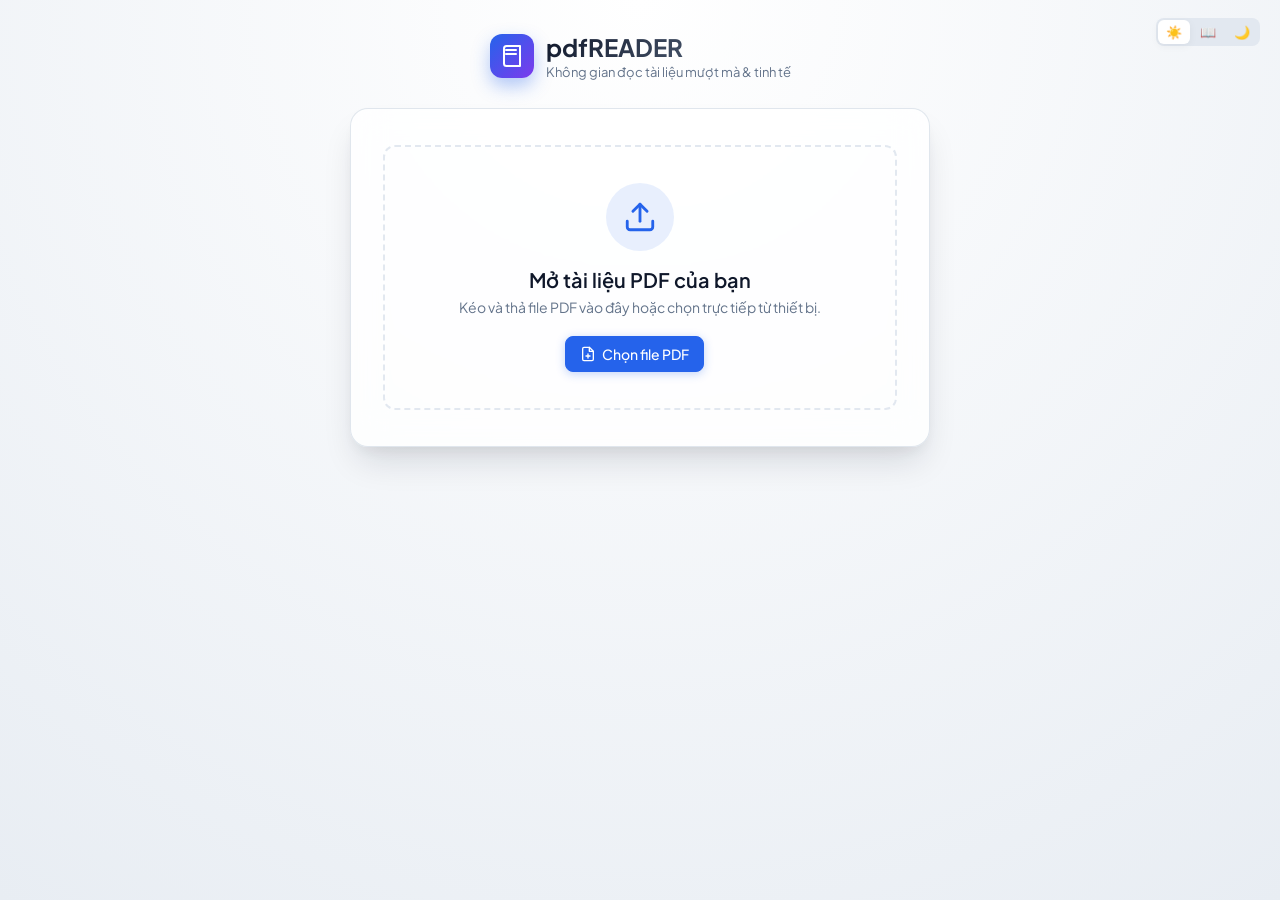
<file: index.html>
<!DOCTYPE html>
<html lang="vi">

<head>
  <meta charset="UTF-8">
  <meta name="viewport" content="width=device-width, initial-scale=1">
  <title>Trình xem PDF - Không Gian Đọc Sách Chuyên Nghiệp</title>
  <link rel="stylesheet" href="./style.css">
</head>

<body>
  <div id="index-wrapper">
    <!-- Nút đổi theme ở góc -->
    <div class="theme-toggle-corner">
      <div class="theme-switch-group">
        <button type="button" class="segmented-btn active" data-theme-val="light" title="Chế độ Sáng">☀️</button>
        <button type="button" class="segmented-btn" data-theme-val="sepia" title="Chế độ Màu ấm Sepia">📖</button>
        <button type="button" class="segmented-btn" data-theme-val="dark" title="Chế độ Tối">🌙</button>
      </div>
    </div>

    <!-- Thương hiệu ứng dụng -->
    <header class="app-brand">
      <div class="app-brand-logo">
        <svg viewBox="0 0 24 24" width="24" height="24" fill="none" stroke="currentColor" stroke-width="2"
          stroke-linecap="round" stroke-linejoin="round">
          <path d="M4 19.5v-15A2.5 2.5 0 0 1 6.5 2H20v20H6.5a2.5 2.5 0 0 1-2.5-2.5Z"></path>
          <path d="M6 6h10"></path>
          <path d="M6 10h10"></path>
        </svg>
      </div>
      <div>
        <h1>pdfREADER</h1>
        <p style="margin: 2px 0 0; font-size: 0.8125rem; color: var(--muted);">Không gian đọc tài liệu mượt mà & tinh tế
        </p>
      </div>
    </header>

    <input id="file-input" type="file" accept="application/pdf" hidden>

    <!-- Hộp nạp file trung tâm -->
    <section id="import-card">
      <div id="drop-zone">
        <div class="upload-icon-wrapper">
          <svg viewBox="0 0 24 24" width="34" height="34" fill="none" stroke="currentColor" stroke-width="2"
            stroke-linecap="round" stroke-linejoin="round">
            <path d="M21 15v4a2 2 0 0 1-2 2H5a2 2 0 0 1-2-2v-4"></path>
            <polyline points="17 8 12 3 7 8"></polyline>
            <line x1="12" y1="3" x2="12" y2="15"></line>
          </svg>
        </div>
        <h2 class="drop-title">Mở tài liệu PDF của bạn</h2>
        <p class="drop-desc">Kéo và thả file PDF vào đây hoặc chọn trực tiếp từ thiết bị.</p>

        <div class="drop-actions">
          <label class="btn primary" for="file-input">
            <svg viewBox="0 0 24 24" width="16" height="16" fill="none" stroke="currentColor" stroke-width="2"
              stroke-linecap="round" stroke-linejoin="round">
              <path d="M14 2H6a2 2 0 0 0-2 2v16a2 2 0 0 0 2 2h12a2 2 0 0 0 2-2V8z"></path>
              <polyline points="14 2 14 8 20 8"></polyline>
              <line x1="12" y1="18" x2="12" y2="12"></line>
              <line x1="9" y1="15" x2="15" y2="15"></line>
            </svg>
            Chọn file PDF
          </label>
          <p id="import-message" role="status"></p>
        </div>
    </section>

    <!-- Tủ sách gần đây (Recent Bookshelf) -->
    <section id="recent-section" hidden>
      <div class="recent-header">
        <div class="recent-title">
          <svg viewBox="0 0 24 24" width="18" height="18" fill="none" stroke="currentColor" stroke-width="2"
            stroke-linecap="round" stroke-linejoin="round">
            <circle cx="12" cy="12" r="10"></circle>
            <polyline points="12 6 12 12 16 14"></polyline>
          </svg>
          Tài liệu đã đọc gần đây
        </div>
        <button id="clear-recents-btn" type="button" class="btn ghost" style="font-size: 0.75rem; padding: 4px 8px;">Xóa
          lịch sử</button>
      </div>
      <div id="recent-grid" class="recent-grid"></div>
    </section>
  </div>

  <script type="module">
    // Khởi tạo Theme
    const savedTheme = localStorage.getItem("readerTheme") || "light";
    document.documentElement.dataset.theme = savedTheme;
    document.querySelectorAll(".segmented-btn").forEach(btn => {
      btn.classList.toggle("active", btn.dataset.themeVal === savedTheme);
      btn.addEventListener("click", () => {
        const t = btn.dataset.themeVal;
        document.documentElement.dataset.theme = t;
        localStorage.setItem("readerTheme", t);
        document.querySelectorAll(".segmented-btn").forEach(b => b.classList.toggle("active", b === btn));
      });
    });

    const fileInput = document.getElementById("file-input");
    const dropZone = document.getElementById("drop-zone");
    const importMessage = document.getElementById("import-message");
    const sampleBtn = document.getElementById("sample-btn");
    const recentSection = document.getElementById("recent-section");
    const recentGrid = document.getElementById("recent-grid");
    const clearRecentsBtn = document.getElementById("clear-recents-btn");

    function openDatabase() {
      return new Promise((resolve, reject) => {
        const request = indexedDB.open("pdf-reader", 2);
        request.onupgradeneeded = (e) => {
          const db = request.result;
          if (!db.objectStoreNames.contains("files")) {
            db.createObjectStore("files");
          }
          if (!db.objectStoreNames.contains("recents")) {
            db.createObjectStore("recents", { keyPath: "id" });
          }
        };
        request.onsuccess = () => resolve(request.result);
        request.onerror = () => reject(request.error);
      });
    }

    function formatBytes(bytes) {
      if (!bytes || bytes === 0) return '0 B';
      const k = 1024;
      const sizes = ['B', 'KB', 'MB', 'GB'];
      const i = Math.floor(Math.log(bytes) / Math.log(k));
      return parseFloat((bytes / Math.pow(k, i)).toFixed(1)) + ' ' + sizes[i];
    }

    function timeAgo(dateMs) {
      const sec = Math.floor((Date.now() - dateMs) / 1000);
      if (sec < 60) return "Vừa xong";
      const min = Math.floor(sec / 60);
      if (min < 60) return `${min} phút trước`;
      const hr = Math.floor(min / 60);
      if (hr < 24) return `${hr} giờ trước`;
      const d = Math.floor(hr / 24);
      return `${d} ngày trước`;
    }

    async function savePdf(file, customName) {
      const bytes = new Uint8Array(await file.arrayBuffer());
      if (!new TextDecoder("latin1").decode(bytes.subarray(0, 1024)).includes("%PDF-")) {
        throw new Error("File được chọn không phải PDF hợp lệ.");
      }

      const name = customName || file.name;
      const size = file.size || bytes.byteLength;
      const id = `${name}|${size}`;

      const db = await openDatabase();
      await new Promise((resolve, reject) => {
        const tx = db.transaction(["files", "recents"], "readwrite");
        // Lưu current để viewer mở
        tx.objectStore("files").put({ bytes, name, size, id }, "current");

        // Cập nhật tủ sách gần đây (giữ tối đa 8 file)
        const recentsStore = tx.objectStore("recents");
        const getReq = recentsStore.get(id);
        getReq.onsuccess = () => {
          const existing = getReq.result || {};
          recentsStore.put({
            id,
            name,
            size,
            bytes,
            lastOpened: Date.now(),
            lastPage: existing.lastPage || 1,
            totalPages: existing.totalPages || 0
          });
        };

        tx.oncomplete = resolve;
        tx.onerror = () => reject(tx.error);
      });
    }

    async function openFile(file, customName) {
      if (!file) return;
      importMessage.textContent = "";
      try {
        await savePdf(file, customName);
        location.href = "./viewer.html";
      } catch (error) {
        importMessage.textContent = "Không mở được file: " + error.message;
      }
    }

    async function loadRecentBooks() {
      try {
        const db = await openDatabase();
        const tx = db.transaction("recents", "readonly");
        const store = tx.objectStore("recents");
        const req = store.getAll();
        req.onsuccess = () => {
          let recents = req.result || [];
          if (!recents.length) {
            recentSection.hidden = true;
            return;
          }
          recents.sort((a, b) => (b.lastOpened || 0) - (a.lastOpened || 0));
          recentSection.hidden = false;
          recentGrid.replaceChildren();

          recents.slice(0, 6).forEach(doc => {
            const card = document.createElement("div");
            card.className = "recent-card";

            const progressPct = doc.totalPages > 0 ? Math.round((doc.lastPage / doc.totalPages) * 100) : 0;
            const progressText = doc.totalPages > 0 ? `Trang ${doc.lastPage}/${doc.totalPages} (${progressPct}%)` : formatBytes(doc.size);

            card.innerHTML = `
              <div class="recent-card-icon">PDF</div>
              <div class="recent-card-info">
                <div class="recent-card-name" title="${doc.name}">${doc.name}</div>
                <div class="recent-card-meta">
                  <span>${progressText}</span>
                  <span>•</span>
                  <span>${timeAgo(doc.lastOpened)}</span>
                </div>
                ${doc.totalPages > 0 ? `
                  <div class="recent-progress-bar">
                    <div class="recent-progress-fill" style="width: ${progressPct}%"></div>
                  </div>
                ` : ''}
              </div>
              <button type="button" class="recent-card-del" title="Xóa khỏi danh sách" data-id="${doc.id}">
                <svg viewBox="0 0 24 24" width="16" height="16" fill="none" stroke="currentColor" stroke-width="2" stroke-linecap="round" stroke-linejoin="round">
                  <line x1="18" y1="6" x2="6" y2="18"></line>
                  <line x1="6" y1="6" x2="18" y2="18"></line>
                </svg>
              </button>
            `;

            card.addEventListener("click", async (e) => {
              if (e.target.closest(".recent-card-del")) return;
              try {
                const dbOpen = await openDatabase();
                const writeTx = dbOpen.transaction(["files", "recents"], "readwrite");
                writeTx.objectStore("files").put({
                  bytes: doc.bytes,
                  name: doc.name,
                  size: doc.size,
                  id: doc.id
                }, "current");
                doc.lastOpened = Date.now();
                writeTx.objectStore("recents").put(doc);
                writeTx.oncomplete = () => {
                  location.href = "./viewer.html";
                };
              } catch (err) {
                importMessage.textContent = "Không thể mở lại tài liệu: " + err.message;
              }
            });

            card.querySelector(".recent-card-del").addEventListener("click", async (e) => {
              e.stopPropagation();
              const dbOpen = await openDatabase();
              const delTx = dbOpen.transaction("recents", "readwrite");
              delTx.objectStore("recents").delete(doc.id);
              delTx.oncomplete = () => loadRecentBooks();
            });

            recentGrid.appendChild(card);
          });
        };
      } catch (err) {
        console.warn("Không thể tải tủ sách gần đây:", err);
      }
    }

    clearRecentsBtn.addEventListener("click", async () => {
      const db = await openDatabase();
      const tx = db.transaction("recents", "readwrite");
      tx.objectStore("recents").clear();
      tx.oncomplete = () => loadRecentBooks();
    });

    sampleBtn.addEventListener("click", async () => {
      importMessage.textContent = "Đang nạp sách mẫu...";
      try {
        const res = await fetch("./sample.pdf");
        if (!res.ok) throw new Error("Không tìm thấy file sample.pdf");
        const blob = await res.blob();
        await openFile(blob, "Sách mẫu thử nghiệm.pdf");
      } catch (err) {
        importMessage.textContent = "Lỗi khi nạp sách mẫu: " + err.message;
      }
    });

    fileInput.addEventListener("change", () => {
      openFile(fileInput.files[0]);
      fileInput.value = "";
    });

    dropZone.addEventListener("dragover", (event) => {
      event.preventDefault();
      dropZone.classList.add("is-over");
    });

    dropZone.addEventListener("dragleave", () => {
      dropZone.classList.remove("is-over");
    });

    dropZone.addEventListener("drop", (event) => {
      event.preventDefault();
      dropZone.classList.remove("is-over");
      openFile(event.dataTransfer.files[0]);
    });

    // Tự động nạp tủ sách
    loadRecentBooks();
  </script>
</body>

</html>
</file>
<file: style.css>
@import url('https://fonts.googleapis.com/css2?family=Plus+Jakarta+Sans:wght@400;500;600;700&display=swap');

/* ==========================================================================
   1. DESIGN TOKENS & THEMES
   ========================================================================== */
:root {
  --font-main: 'Plus Jakarta Sans', -apple-system, BlinkMacSystemFont, 'Segoe UI', Roboto, sans-serif;

  /* Light Theme (Mặc định) */
  --bg: #f1f4f8;
  --bg-gradient: radial-gradient(circle at 50% 0%, #ffffff 0%, #e8edf3 100%);
  --panel: #ffffff;
  --panel-glass: rgba(255, 255, 255, 0.82);
  --panel-border: rgba(203, 213, 225, 0.6);
  --ink: #0f172a;
  --ink-secondary: #475569;
  --muted: #64748b;
  --line: #e2e8f0;

  --accent: #2563eb;
  --accent-hover: #1d4ed8;
  --accent-light: rgba(37, 99, 235, 0.1);
  --accent-focus: rgba(37, 99, 235, 0.35);

  --danger: #ef4444;
  --danger-light: rgba(239, 68, 68, 0.1);

  --shadow-sm: 0 2px 8px rgba(15, 23, 42, 0.05);
  --shadow-md: 0 8px 24px -4px rgba(15, 23, 42, 0.08), 0 4px 12px -2px rgba(15, 23, 42, 0.04);
  --shadow-lg: 0 20px 35px -8px rgba(15, 23, 42, 0.14), 0 8px 16px -4px rgba(15, 23, 42, 0.06);
  --shadow-dock: 0 16px 40px -6px rgba(15, 23, 42, 0.18), 0 0 0 1px rgba(255, 255, 255, 0.6);

  --radius-sm: 8px;
  --radius-md: 12px;
  --radius-lg: 18px;
  --radius-full: 9999px;

  --canvas-filter: none;
  --canvas-shadow: 0 10px 35px -6px rgba(0, 0, 0, 0.22), 0 2px 8px rgba(0, 0, 0, 0.08);
  --page-border: 1px solid rgba(0, 0, 0, 0.06);
  --transition: all 0.2s cubic-bezier(0.16, 1, 0.3, 1);
}

/* Sepia Theme (Chế độ đọc màu ấm dịu mắt) */
[data-theme="sepia"] {
  --bg: #f5edd8;
  --bg-gradient: radial-gradient(circle at 50% 0%, #fbf6ea 0%, #ece2c8 100%);
  --panel: #fcf8ee;
  --panel-glass: rgba(252, 248, 238, 0.88);
  --panel-border: rgba(216, 201, 172, 0.6);
  --ink: #3b2c1a;
  --ink-secondary: #634d35;
  --muted: #8c7358;
  --line: #e3d5be;

  --accent: #a3521b;
  --accent-hover: #833e10;
  --accent-light: rgba(163, 82, 27, 0.12);
  --accent-focus: rgba(163, 82, 27, 0.3);

  --shadow-sm: 0 2px 8px rgba(59, 44, 26, 0.06);
  --shadow-md: 0 8px 24px -4px rgba(59, 44, 26, 0.1);
  --shadow-lg: 0 20px 35px -8px rgba(59, 44, 26, 0.15);
  --shadow-dock: 0 16px 40px -6px rgba(59, 44, 26, 0.2), 0 0 0 1px rgba(255, 255, 255, 0.4);

  --canvas-filter: sepia(0.38) contrast(0.95) brightness(0.97);
  --canvas-shadow: 0 10px 35px -6px rgba(59, 44, 26, 0.22);
}

/* Dark Theme (Chế độ ban đêm chống chói) */
[data-theme="dark"] {
  --bg: #0b0f17;
  --bg-gradient: radial-gradient(circle at 50% 0%, #171f2c 0%, #080c12 100%);
  --panel: #151c28;
  --panel-glass: rgba(21, 28, 40, 0.86);
  --panel-border: rgba(45, 55, 72, 0.6);
  --ink: #f8fafc;
  --ink-secondary: #cbd5e1;
  --muted: #94a3b8;
  --line: #242f42;

  --accent: #3b82f6;
  --accent-hover: #60a5fa;
  --accent-light: rgba(59, 130, 246, 0.18);
  --accent-focus: rgba(59, 130, 246, 0.4);

  --shadow-sm: 0 2px 8px rgba(0, 0, 0, 0.4);
  --shadow-md: 0 8px 24px -4px rgba(0, 0, 0, 0.6);
  --shadow-lg: 0 20px 35px -8px rgba(0, 0, 0, 0.7);
  --shadow-dock: 0 16px 40px -6px rgba(0, 0, 0, 0.8), 0 0 0 1px rgba(255, 255, 255, 0.08);

  --canvas-filter: invert(0.88) hue-rotate(180deg) contrast(0.96) brightness(0.96);
  --canvas-shadow: 0 10px 40px -6px rgba(0, 0, 0, 0.8), 0 0 0 1px rgba(255, 255, 255, 0.06);
  --page-border: 1px solid rgba(255, 255, 255, 0.05);
}

/* ==========================================================================
   2. GLOBAL BASE STYLES
   ========================================================================== */
*,
*::before,
*::after {
  box-sizing: border-box;
}

html,
body {
  height: 100%;
  margin: 0;
  padding: 0;
}

body {
  font-family: var(--font-main);
  background: var(--bg);
  background-image: var(--bg-gradient);
  color: var(--ink);
  overflow: hidden;
  -webkit-font-smoothing: antialiased;
  -moz-osx-font-smoothing: grayscale;
}

[hidden] {
  display: none !important;
}

:focus-visible {
  outline: 2px solid var(--accent);
  outline-offset: 2px;
}

/* Custom Scrollbars */
::-webkit-scrollbar {
  width: 7px;
  height: 7px;
}

::-webkit-scrollbar-track {
  background: transparent;
}

::-webkit-scrollbar-thumb {
  background: var(--line);
  border-radius: var(--radius-full);
}

::-webkit-scrollbar-thumb:hover {
  background: var(--muted);
}

/* ==========================================================================
   3. BUTTONS & UI CONTROLS
   ========================================================================== */
button,
.btn {
  font-family: inherit;
  font-size: 0.875rem;
  font-weight: 500;
  display: inline-flex;
  align-items: center;
  justify-content: center;
  gap: 6px;
  padding: 8px 14px;
  border: 1px solid var(--line);
  border-radius: var(--radius-sm);
  background: var(--panel);
  color: var(--ink);
  cursor: pointer;
  transition: var(--transition);
  user-select: none;
  white-space: nowrap;
}

button:hover,
.btn:hover {
  background: var(--accent-light);
  border-color: var(--accent);
  color: var(--accent);
}

button:active,
.btn:active {
  transform: scale(0.97);
}

button:disabled,
.btn:disabled {
  opacity: 0.45;
  cursor: not-allowed;
  pointer-events: none;
}

.btn.primary {
  background: var(--accent);
  border-color: var(--accent);
  color: #ffffff;
  box-shadow: 0 2px 10px rgba(37, 99, 235, 0.28);
}

.btn.primary:hover {
  background: var(--accent-hover);
  border-color: var(--accent-hover);
  color: #ffffff;
  box-shadow: 0 4px 14px rgba(37, 99, 235, 0.38);
}

.btn.ghost {
  background: transparent;
  border-color: transparent;
  color: var(--ink-secondary);
}

.btn.ghost:hover {
  background: var(--accent-light);
  color: var(--accent);
}

.icon-btn {
  padding: 7px;
  border-radius: var(--radius-sm);
  background: transparent;
  border: 1px solid transparent;
  color: var(--ink-secondary);
}

.icon-btn:hover {
  background: var(--accent-light);
  color: var(--accent);
  border-color: transparent;
}

.icon-btn.active {
  background: var(--accent-light);
  color: var(--accent);
  border-color: var(--accent);
}

/* Input Fields */
input[type="number"],
input[type="text"] {
  font-family: inherit;
  font-size: 0.875rem;
  padding: 6px 10px;
  background: var(--panel);
  border: 1px solid var(--line);
  border-radius: var(--radius-sm);
  color: var(--ink);
  transition: var(--transition);
}

input[type="number"]:focus,
input[type="text"]:focus {
  border-color: var(--accent);
  box-shadow: 0 0 0 3px var(--accent-light);
  outline: none;
}

/* ==========================================================================
   4. INDEX.HTML: MODERN HERO & BOOKSHELF
   ========================================================================== */
#index-wrapper {
  height: 100vh;
  overflow-y: auto;
  display: flex;
  flex-direction: column;
  padding: 32px 20px;
  align-items: center;
}

.app-brand {
  display: flex;
  align-items: center;
  gap: 12px;
  margin-bottom: 28px;
}

.app-brand-logo {
  width: 44px;
  height: 44px;
  border-radius: 12px;
  background: linear-gradient(135deg, #2563eb 0%, #7c3aed 100%);
  display: grid;
  place-items: center;
  color: #fff;
  box-shadow: 0 8px 18px rgba(37, 99, 235, 0.35);
}

.app-brand h1 {
  font-size: 1.5rem;
  font-weight: 700;
  margin: 0;
  background: linear-gradient(135deg, var(--ink) 0%, var(--muted) 100%);
  -webkit-background-clip: text;
  -webkit-text-fill-color: transparent;
}

.theme-toggle-corner {
  position: absolute;
  top: 18px;
  right: 20px;
}

/* Drop Zone Card */
#import-card {
  width: min(580px, 100%);
  background: var(--panel-glass);
  backdrop-filter: blur(16px);
  -webkit-backdrop-filter: blur(16px);
  border: 1px solid var(--panel-border);
  border-radius: var(--radius-lg);
  padding: 36px 32px;
  box-shadow: var(--shadow-lg);
  text-align: center;
  transition: var(--transition);
}

#drop-zone {
  border: 2px dashed var(--line);
  border-radius: var(--radius-md);
  padding: 36px 20px;
  background: rgba(255, 255, 255, 0.02);
  transition: var(--transition);
  cursor: pointer;
}

#drop-zone.is-over {
  border-color: var(--accent);
  background: var(--accent-light);
  transform: scale(1.01);
}

.upload-icon-wrapper {
  width: 68px;
  height: 68px;
  margin: 0 auto 16px;
  border-radius: 50%;
  background: var(--accent-light);
  color: var(--accent);
  display: grid;
  place-items: center;
  transition: var(--transition);
}

#drop-zone:hover .upload-icon-wrapper,
#drop-zone.is-over .upload-icon-wrapper {
  transform: translateY(-3px) scale(1.08);
}

.drop-title {
  font-size: 1.25rem;
  font-weight: 600;
  margin: 0 0 6px;
  color: var(--ink);
}

.drop-desc {
  font-size: 0.875rem;
  color: var(--muted);
  margin: 0 0 20px;
}

.drop-actions {
  display: flex;
  justify-content: center;
  align-items: center;
  gap: 12px;
  flex-wrap: wrap;
}

#import-message {
  margin: 14px 0 0;
  min-height: 1.2em;
  font-size: 0.875rem;
  color: var(--danger);
  font-weight: 500;
}

/* Recent Files Section (Tủ sách gần đây) */
#recent-section {
  width: min(680px, 100%);
  margin-top: 36px;
  margin-bottom: 24px;
}

.recent-header {
  display: flex;
  justify-content: space-between;
  align-items: center;
  margin-bottom: 14px;
}

.recent-title {
  font-size: 1rem;
  font-weight: 600;
  color: var(--ink);
  display: flex;
  align-items: center;
  gap: 8px;
}

.recent-grid {
  display: grid;
  grid-template-columns: repeat(auto-fill, minmax(300px, 1fr));
  gap: 12px;
}

.recent-card {
  display: flex;
  align-items: center;
  gap: 14px;
  background: var(--panel-glass);
  backdrop-filter: blur(12px);
  -webkit-backdrop-filter: blur(12px);
  border: 1px solid var(--panel-border);
  border-radius: var(--radius-md);
  padding: 12px 14px;
  box-shadow: var(--shadow-sm);
  transition: var(--transition);
  cursor: pointer;
  position: relative;
  overflow: hidden;
}

.recent-card:hover {
  transform: translateY(-2px);
  border-color: var(--accent);
  box-shadow: var(--shadow-md);
}

.recent-card-icon {
  width: 40px;
  height: 48px;
  border-radius: 6px;
  background: linear-gradient(135deg, #ef4444 0%, #b91c1c 100%);
  color: #fff;
  display: grid;
  place-items: center;
  font-size: 0.75rem;
  font-weight: 700;
  letter-spacing: 0.5px;
  flex-shrink: 0;
  box-shadow: 0 4px 8px rgba(239, 68, 68, 0.25);
}

.recent-card-info {
  flex: 1;
  min-width: 0;
}

.recent-card-name {
  font-size: 0.875rem;
  font-weight: 600;
  color: var(--ink);
  white-space: nowrap;
  overflow: hidden;
  text-overflow: ellipsis;
  margin-bottom: 4px;
}

.recent-card-meta {
  font-size: 0.75rem;
  color: var(--muted);
  display: flex;
  align-items: center;
  gap: 8px;
}

.recent-progress-bar {
  height: 3px;
  background: var(--line);
  border-radius: 2px;
  margin-top: 6px;
  overflow: hidden;
}

.recent-progress-fill {
  height: 100%;
  background: var(--accent);
  border-radius: 2px;
}

.recent-card-del {
  opacity: 0;
  transition: var(--transition);
  padding: 4px;
  border-radius: 4px;
  color: var(--muted);
}

.recent-card:hover .recent-card-del {
  opacity: 1;
}

.recent-card-del:hover {
  color: var(--danger);
  background: var(--danger-light);
}

/* ==========================================================================
   5. VIEWER.HTML: MODERN TOP BAR & READING STAGE
   ========================================================================== */
#reader-view {
  position: relative;
  height: 100%;
  display: flex;
  flex-direction: column;
  background: var(--bg);
  background-image: var(--bg-gradient);
}

/* Top Bar */
#top-bar {
  height: 52px;
  background: var(--panel-glass);
  backdrop-filter: blur(16px);
  -webkit-backdrop-filter: blur(16px);
  border-bottom: 1px solid var(--panel-border);
  display: flex;
  align-items: center;
  justify-content: space-between;
  padding: 0 14px;
  z-index: 20;
  box-shadow: var(--shadow-sm);
  transition: transform 0.28s cubic-bezier(0.16, 1, 0.3, 1), opacity 0.22s ease;
}

#top-bar.is-hidden {
  transform: translateY(-100%);
}

/* Chế độ toàn màn hình: Top Bar chuyển sang dạng overlay nổi, mặc định ẩn */
#reader-view.is-fullscreen #top-bar {
  position: absolute;
  top: 0;
  left: 0;
  right: 0;
  z-index: 35;
  box-shadow: var(--shadow-md);
}

#reader-view.is-fullscreen #top-bar.is-fullscreen-hidden {
  transform: translateY(-100%);
  opacity: 0;
  pointer-events: none;
}

/* Nút icon nhỏ góc phải hiện lại thanh công cụ khi toàn màn hình */
#fullscreen-topbar-show-btn {
  position: absolute;
  top: 10px;
  right: 14px;
  z-index: 28;
  width: 36px;
  height: 36px;
  display: inline-flex;
  align-items: center;
  justify-content: center;
  border-radius: var(--radius-md);
  background: var(--panel-glass);
  backdrop-filter: blur(16px);
  -webkit-backdrop-filter: blur(16px);
  border: 1px solid var(--panel-border);
  box-shadow: var(--shadow-md);
  color: var(--ink-secondary);
  cursor: pointer;
  padding: 0;
  transition: var(--transition);
  animation: topbarBtnIn 0.25s cubic-bezier(0.16, 1, 0.3, 1);
}

#fullscreen-topbar-show-btn:hover {
  background: var(--panel);
  color: var(--accent);
  border-color: var(--accent);
  transform: translateY(2px);
  box-shadow: var(--shadow-lg);
}

#fullscreen-topbar-show-btn:active {
  transform: translateY(1px) scale(0.96);
}

@keyframes topbarBtnIn {
  from {
    opacity: 0;
    transform: translateY(-8px);
  }
  to {
    opacity: 1;
    transform: translateY(0);
  }
}

.top-bar-left,
.top-bar-right,
.top-bar-center {
  display: flex;
  align-items: center;
  gap: 8px;
}

.top-bar-left {
  flex: 1;
  min-width: 0;
}

.doc-info {
  display: flex;
  align-items: center;
  gap: 10px;
  min-width: 0;
}

.doc-name {
  font-size: 0.9375rem;
  font-weight: 600;
  color: var(--ink);
  white-space: nowrap;
  overflow: hidden;
  text-overflow: ellipsis;
  max-width: clamp(140px, 24vw, 360px);
}

.doc-badge {
  font-size: 0.75rem;
  font-weight: 600;
  padding: 2px 8px;
  border-radius: var(--radius-full);
  background: var(--accent-light);
  color: var(--accent);
  white-space: nowrap;
}

/* Segmented Control & Dropdown Menus */
.theme-switch-group,
.mode-switch-group {
  display: flex;
  background: var(--line);
  padding: 2px;
  border-radius: var(--radius-sm);
  gap: 2px;
}

.segmented-btn {
  padding: 4px 8px;
  border-radius: 6px;
  border: none;
  background: transparent;
  color: var(--muted);
  font-size: 0.8125rem;
}

.segmented-btn.active {
  background: var(--panel);
  color: var(--ink);
  box-shadow: var(--shadow-sm);
}

/* Sân khấu đọc sách (Reading Stage) */
#stage {
  position: relative;
  flex: 1;
  min-height: 0;
  display: flex;
  overflow: hidden;
}

#book-view {
  position: relative;
  flex: 1;
  min-height: 0;
  padding: 20px;
  overflow: auto;
  display: flex;
  cursor: grab;
  touch-action: none;
  user-select: none;
}

#book-view.is-dragging {
  cursor: grabbing;
}

#pages {
  position: relative;
  display: flex;
  align-items: center;
  justify-content: center;
  margin: auto;
  flex: none;
  gap: 0;
  transition: transform 0.05s ease-out;
}

.page-canvas {
  display: none;
  background: #ffffff;
  box-shadow: var(--canvas-shadow);
  border: var(--page-border);
  filter: var(--canvas-filter);
  transition: filter 0.25s ease;
  vertical-align: middle;
}

/* Hiệu ứng gập sách giữa 2 trang */
#book-view[data-mode="spread"] #left-canvas,
#book-view[data-mode="book"] #left-canvas {
  border-top-right-radius: 2px;
  border-bottom-right-radius: 2px;
  box-shadow: -5px 10px 25px rgba(0, 0, 0, 0.18), inset -8px 0 16px rgba(0, 0, 0, 0.08);
}

#book-view[data-mode="spread"] #right-canvas,
#book-view[data-mode="book"] #right-canvas {
  border-top-left-radius: 2px;
  border-bottom-left-radius: 2px;
  box-shadow: 5px 10px 25px rgba(0, 0, 0, 0.18), inset 8px 0 16px rgba(0, 0, 0, 0.08);
}

/* Hiệu ứng cuộn góc (Page Curl) */
#curl {
  display: none;
  position: absolute;
  right: 0;
  bottom: 0;
  width: 0;
  height: 0;
  pointer-events: none;
  filter: drop-shadow(-2px -2px 5px rgba(0, 0, 0, 0.4));
  z-index: 10;
}

#curl.on {
  display: block;
}

#curl.prev {
  right: auto;
  left: 0;
  transform: scaleX(-1);
}

#curl .reveal,
#curl .flap {
  position: absolute;
  inset: 0;
}

#curl .reveal {
  background: linear-gradient(135deg, rgba(0, 0, 0, 0.35) 50%, rgba(0, 0, 0, 0) 78%), #e2e8f0;
  clip-path: polygon(100% 0, 100% 100%, 0 100%);
}

#curl .flap {
  background: linear-gradient(135deg, #ffffff 0%, #cbd5e1 55%);
  clip-path: polygon(0 0, 100% 0, 0 100%);
}

/* ==========================================================================
   6. FLOATING BOTTOM DOCK
   ========================================================================== */
#floating-dock {
  position: absolute;
  bottom: 22px;
  left: 50%;
  transform: translateX(-50%);
  z-index: 25;
  display: flex;
  align-items: center;
  gap: 12px;
  padding: 6px 14px;
  background: var(--panel-glass);
  backdrop-filter: blur(20px);
  -webkit-backdrop-filter: blur(20px);
  border: 1px solid var(--panel-border);
  border-radius: var(--radius-full);
  box-shadow: var(--shadow-dock);
  transition: transform 0.3s cubic-bezier(0.16, 1, 0.3, 1), opacity 0.3s ease;
}

#floating-dock.is-hidden {
  transform: translate(-50%, 80px);
  opacity: 0;
  pointer-events: none;
}

.dock-group {
  display: flex;
  align-items: center;
  gap: 6px;
}

.dock-divider {
  width: 1px;
  height: 20px;
  background: var(--line);
}

.dock-page-jump {
  display: flex;
  align-items: center;
  gap: 6px;
  font-size: 0.875rem;
  font-weight: 500;
  color: var(--ink);
}

#page-input {
  width: 3.6em;
  text-align: center;
  padding: 4px 4px;
  font-weight: 600;
  border-radius: var(--radius-sm);
}

/* Scrubber Slider */
.dock-scrubber-wrap {
  display: flex;
  align-items: center;
  width: clamp(100px, 16vw, 200px);
  position: relative;
}

#page-scrubber {
  width: 100%;
  height: 4px;
  -webkit-appearance: none;
  appearance: none;
  background: var(--line);
  border-radius: 2px;
  outline: none;
  cursor: pointer;
  transition: height 0.15s ease;
}

#page-scrubber:hover {
  height: 6px;
}

#page-scrubber::-webkit-slider-thumb {
  -webkit-appearance: none;
  appearance: none;
  width: 14px;
  height: 14px;
  border-radius: 50%;
  background: var(--accent);
  box-shadow: 0 1px 4px rgba(0, 0, 0, 0.3);
  cursor: pointer;
  transition: transform 0.1s ease;
}

#page-scrubber::-webkit-slider-thumb:hover {
  transform: scale(1.25);
}

#zoom-input {
  width: 3.4em;
  text-align: center;
  padding: 4px 2px;
  font-weight: 600;
}

#dock-show-btn {
  position: absolute;
  bottom: 18px;
  right: 20px;
  z-index: 24;
  border-radius: var(--radius-full);
  padding: 8px 14px;
  background: var(--panel-glass);
  backdrop-filter: blur(16px);
  box-shadow: var(--shadow-md);
  border: 1px solid var(--panel-border);
}

/* ==========================================================================
   7. UNIFIED SIDEBAR (DRAWER)
   ========================================================================== */
#sidebar-drawer {
  position: absolute;
  top: 0;
  bottom: 0;
  left: 0;
  width: clamp(310px, 28vw, 420px);
  background: var(--panel-glass);
  backdrop-filter: blur(24px);
  -webkit-backdrop-filter: blur(24px);
  border-right: 1px solid var(--panel-border);
  box-shadow: var(--shadow-lg);
  z-index: 30;
  display: flex;
  flex-direction: column;
  transform: translateX(-100%);
  transition: transform 0.3s cubic-bezier(0.16, 1, 0.3, 1);
}

#sidebar-drawer.is-open {
  transform: translateX(0);
}

.sidebar-header {
  display: flex;
  align-items: center;
  justify-content: space-between;
  padding: 12px 16px;
  border-bottom: 1px solid var(--line);
}

.sidebar-tabs {
  display: flex;
  background: var(--line);
  padding: 3px;
  border-radius: var(--radius-sm);
  gap: 3px;
  margin: 10px 16px 6px;
}

.sidebar-tab-btn {
  flex: 1;
  padding: 6px 8px;
  font-size: 0.8125rem;
  font-weight: 600;
  border-radius: 6px;
  border: none;
  background: transparent;
  color: var(--muted);
  cursor: pointer;
  display: flex;
  align-items: center;
  justify-content: center;
  gap: 6px;
}

.sidebar-tab-btn.active {
  background: var(--panel);
  color: var(--ink);
  box-shadow: var(--shadow-sm);
}

.sidebar-content {
  flex: 1;
  min-height: 0;
  overflow-y: auto;
  position: relative;
}

.tab-pane {
  display: none;
  height: 100%;
  overflow-y: auto;
  padding: 10px;
}

.tab-pane.active {
  display: block;
}

/* TOC Styling */
.toc-controls-bar {
  display: flex;
  align-items: center;
  justify-content: space-between;
  padding: 8px 12px;
  margin-bottom: 8px;
  background: rgba(0, 0, 0, 0.03);
  border-radius: var(--radius-sm);
  font-size: 0.8125rem;
}

.toc-item {
  display: flex;
  align-items: center;
  gap: 8px;
  width: 100%;
  padding: 7px 10px 7px calc(10px + var(--lv, 0) * 16px);
  border: none;
  border-radius: var(--radius-sm);
  background: transparent;
  color: var(--ink);
  text-align: left;
  font-size: 0.875rem;
  transition: var(--transition);
  cursor: pointer;
}

.toc-item:hover {
  background: var(--accent-light);
  color: var(--accent);
}

.toc-item.bold {
  font-weight: 600;
}

.toc-item .n {
  margin-left: auto;
  font-size: 0.75rem;
  font-weight: 600;
  color: var(--muted);
  background: rgba(0, 0, 0, 0.05);
  padding: 2px 6px;
  border-radius: 4px;
}

/* Thumbnail Grid (Lưới 2 cột cho danh sách trang) */
.thumb-grid {
  display: grid;
  grid-template-columns: repeat(2, 1fr);
  gap: 10px;
}

.thumb-item {
  border: 1px solid var(--line);
  border-radius: var(--radius-sm);
  background: var(--panel);
  padding: 8px;
  cursor: pointer;
  transition: var(--transition);
  display: flex;
  flex-direction: column;
  align-items: center;
}

.thumb-item:hover {
  border-color: var(--accent);
  transform: translateY(-2px);
  box-shadow: var(--shadow-sm);
}

.thumb-item.current {
  border-color: var(--accent);
  box-shadow: 0 0 0 2px var(--accent);
  background: var(--accent-light);
}

.thumb-item canvas {
  display: block;
  max-width: 100%;
  height: auto;
  border-radius: 3px;
  box-shadow: 0 2px 6px rgba(0, 0, 0, 0.15);
  margin-bottom: 6px;
}

.thumb-page-label {
  font-size: 0.75rem;
  font-weight: 600;
  color: var(--muted);
}

.thumb-item.current .thumb-page-label {
  color: var(--accent);
}

/* Bookmarks Pane */
.bookmark-list {
  display: flex;
  flex-direction: column;
  gap: 8px;
}

.bookmark-item {
  display: flex;
  align-items: center;
  justify-content: space-between;
  padding: 10px 12px;
  border: 1px solid var(--line);
  border-radius: var(--radius-sm);
  background: var(--panel);
  cursor: pointer;
  transition: var(--transition);
}

.bookmark-item:hover {
  border-color: var(--accent);
  background: var(--accent-light);
}

.bookmark-item-title {
  font-size: 0.875rem;
  font-weight: 600;
  color: var(--ink);
}

.bookmark-item-del {
  color: var(--muted);
  padding: 4px;
  border-radius: 4px;
}

.bookmark-item-del:hover {
  color: var(--danger);
  background: var(--danger-light);
}

/* ==========================================================================
   8. MODALS & OVERLAYS (SEARCH & SHORTCUTS)
   ========================================================================== */
.modal-backdrop {
  position: fixed;
  inset: 0;
  background: rgba(15, 23, 42, 0.45);
  backdrop-filter: blur(6px);
  z-index: 50;
  display: grid;
  place-items: center;
  padding: 16px;
  opacity: 0;
  pointer-events: none;
  transition: opacity 0.2s ease;
}

.modal-backdrop.is-open {
  opacity: 1;
  pointer-events: auto;
}

.modal-card {
  width: min(520px, 100%);
  max-height: 80vh;
  background: var(--panel);
  border: 1px solid var(--panel-border);
  border-radius: var(--radius-lg);
  box-shadow: var(--shadow-lg);
  display: flex;
  flex-direction: column;
  overflow: hidden;
  transform: scale(0.95);
  transition: transform 0.2s cubic-bezier(0.16, 1, 0.3, 1);
}

.modal-backdrop.is-open .modal-card {
  transform: scale(1);
}

.modal-header {
  display: flex;
  align-items: center;
  justify-content: space-between;
  padding: 14px 18px;
  border-bottom: 1px solid var(--line);
}

.modal-title {
  font-size: 1.0625rem;
  font-weight: 700;
  margin: 0;
  color: var(--ink);
  display: flex;
  align-items: center;
  gap: 8px;
}

.modal-body {
  padding: 16px 18px;
  overflow-y: auto;
  flex: 1;
}

/* Search Modal */
.search-input-box {
  display: flex;
  align-items: center;
  gap: 8px;
  border: 1px solid var(--line);
  border-radius: var(--radius-md);
  padding: 8px 12px;
  background: var(--bg);
  margin-bottom: 14px;
}

.search-input-box input {
  flex: 1;
  border: none;
  background: transparent;
  font-size: 0.9375rem;
  color: var(--ink);
  outline: none;
}

.search-results-list {
  display: flex;
  flex-direction: column;
  gap: 8px;
}

.search-result-item {
  padding: 10px 12px;
  border: 1px solid var(--line);
  border-radius: var(--radius-sm);
  background: var(--panel);
  cursor: pointer;
  transition: var(--transition);
}

.search-result-item:hover {
  border-color: var(--accent);
  background: var(--accent-light);
}

.search-result-head {
  display: flex;
  justify-content: space-between;
  font-size: 0.75rem;
  font-weight: 700;
  color: var(--accent);
  margin-bottom: 4px;
}

.search-result-snippet {
  font-size: 0.8125rem;
  color: var(--ink-secondary);
  line-height: 1.4;
}

.search-result-snippet mark {
  background: #fde047;
  color: #000;
  border-radius: 2px;
  padding: 0 2px;
  font-weight: 600;
}

/* Shortcuts Modal */
.shortcut-row {
  display: flex;
  align-items: center;
  justify-content: space-between;
  padding: 8px 0;
  border-bottom: 1px solid var(--line);
  font-size: 0.875rem;
}

.shortcut-row:last-child {
  border-bottom: none;
}

kbd {
  font-family: inherit;
  font-size: 0.75rem;
  font-weight: 600;
  padding: 3px 8px;
  border-radius: 6px;
  background: var(--line);
  color: var(--ink);
  box-shadow: 0 1px 2px rgba(0, 0, 0, 0.1);
}

/* ==========================================================================
   9. TOAST NOTIFICATIONS
   ========================================================================== */
#toast-container {
  position: fixed;
  top: 64px;
  left: 50%;
  transform: translateX(-50%);
  z-index: 100;
  display: flex;
  flex-direction: column;
  gap: 8px;
  pointer-events: none;
}

.toast {
  padding: 8px 16px;
  border-radius: var(--radius-full);
  background: var(--ink);
  color: var(--panel);
  font-size: 0.875rem;
  font-weight: 500;
  box-shadow: var(--shadow-md);
  display: flex;
  align-items: center;
  gap: 8px;
  animation: toastIn 0.25s cubic-bezier(0.16, 1, 0.3, 1) forwards;
}

@keyframes toastIn {
  from {
    opacity: 0;
    transform: translateY(-10px) scale(0.95);
  }

  to {
    opacity: 1;
    transform: translateY(0) scale(1);
  }
}

/* Drop overlay for dragging files into viewer */
#viewer-drop-overlay {
  position: fixed;
  inset: 0;
  background: rgba(37, 99, 235, 0.15);
  backdrop-filter: blur(8px);
  border: 3px dashed var(--accent);
  z-index: 99;
  display: grid;
  place-items: center;
  opacity: 0;
  pointer-events: none;
  transition: opacity 0.2s ease;
}

#viewer-drop-overlay.is-active {
  opacity: 1;
  pointer-events: auto;
}

#viewer-drop-overlay .drop-content {
  background: var(--panel);
  padding: 24px 36px;
  border-radius: var(--radius-lg);
  box-shadow: var(--shadow-lg);
  text-align: center;
  font-weight: 600;
  font-size: 1.125rem;
  color: var(--accent);
}
</file>
